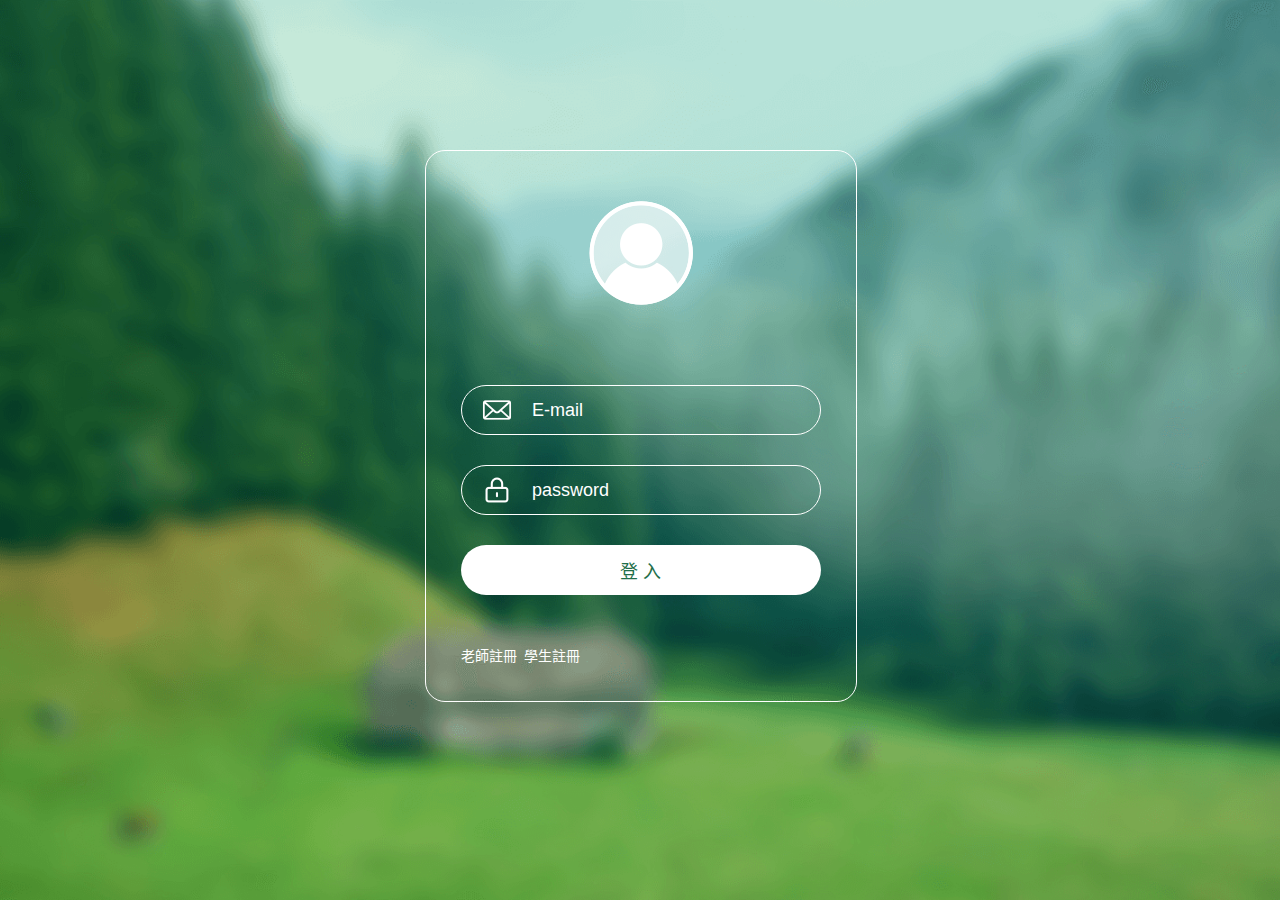
<file: tindex.html>
<!DOCTYPE html>
<html lang="zh-CN">

<head>
    <meta charset="UTF-8">
    <meta name="viewport" content="width=device-width, initial-scale=1.0, maximum-scale=1.0, user-scalable=no">
    <title>凱莉豆格家教團隊</title>
    <link href="css/login.css" rel="stylesheet">
</head>

<body>
    <div class="dowebok">
        <div class="logo"></div>
        <form action=login.php method="POST">
            <div class="form-item">
                <input id="username" type="text" placeholder="E-mail">
                <p class="tip">請輸入信箱</p>
            </div>
            <div class="form-item">
                <input id="password" type="password" placeholder="password">
                <p class="tip">E-mail或密碼不正確</p>
            </div>
            <div class="form-item"><button type="submit" id="btn">登 入</button></div>
            <div class="reg-bar">
                <a class="reg" href="registrationT.html">老師註冊&nbsp;&nbsp;</a>
                <a class="reg" href="registrationS.html">學生註冊</a>
            </div>
        </form>
        <script src="js/jquery.min.js"></script>
        <script>
            $(function () {
                $('input').val('')
                $('#submit').on('click', function () {
                    $('.tip').show()
                })
            })
        </script>
        <script>    $(document).ready(function () {
                $("#btn").click(function () {

                })
            })
        </script>
</body>

</html>
</file>
<file: css/login.css>
* {
            margin: 0;
            padding: 0;
        }

        html {
            height: 100%;
        }

        body {
            height: 100%;
            background: #fff url(../images/backgroud.png) 20% 20% no-repeat;
            background-size: cover;
        }

        .dowebok {
            position: absolute;
            left: 50%;
            top: 50%;
            width: 430px;
            height: 550px;
            margin: -300px 0 0 -215px;
            border: 1px solid #fff;
            border-radius: 20px;
            overflow: hidden;
        }

        .logo {
            width: 104px;
            height: 104px;
            margin: 50px auto 80px;
            background: url(../images/login.png) 0 0 no-repeat;
        }

        .form-item {
            position: relative;
            width: 360px;
            margin: 0 auto;
            padding-bottom: 30px;
        }

        .form-item input {
            width: 288px;
            height: 48px;
            padding-left: 70px;
            border: 1px solid #fff;
            border-radius: 25px;
            font-size: 18px;
            color: rgb(255, 255, 255);
            background-color: transparent;
            outline: none;
        }

        .form-item button {
            width: 360px;
            height: 50px;
            border: 0;
            border-radius: 25px;
            font-size: 18px;
            color: #1f6f4a;
            outline: none;
            cursor: pointer;
            background-color: #fff;
        }

        #username {
            background: url(../images/emil.png) 20px 14px no-repeat;
        }

        #password {
            background: url(../images/password.png) 23px 11px no-repeat;
        }

        .tip {
            display: none;
            position: absolute;
            left: 20px;
            top: 52px;
            font-size: 14px;
            color: #f50;
        }

        .reg-bar {
            width: 360px;
            margin: 20px auto 0;
            font-size: 14px;
            overflow: hidden;
        }

        .reg-bar a {
            color: #fff;
            text-decoration: none;
        }

        .reg-bar a:hover {
            text-decoration: underline;
        }

        .reg-bar .reg {
            float: left;
        }

        .reg-bar .forget {
            float: right;
        }

        .dowebok ::-webkit-input-placeholder {
            font-size: 18px;
            line-height: 1.4;
            color: #fff;
        }

        .dowebok :-moz-placeholder {
            font-size: 18px;
            line-height: 1.4;
            color: #fff;
        }

        .dowebok ::-moz-placeholder {
            font-size: 18px;
            line-height: 1.4;
            color: #fff;
        }

        .dowebok :-ms-input-placeholder {
            font-size: 18px;
            line-height: 1.4;
            color: #fff;
        }

        @media screen and (max-width: 500px) {
            * {
                box-sizing: border-box;
            }

            .dowebok {
                position: static;
                width: auto;
                height: auto;
                margin: 0 30px;
                border: 0;
                border-radius: 0;
            }

            .logo {
                margin: 50px auto;
            }

            .form-item {
                width: auto;
            }

            .form-item input,
            .form-item button,
            .reg-bar {
                width: 100%;
            }
        }
</file>
